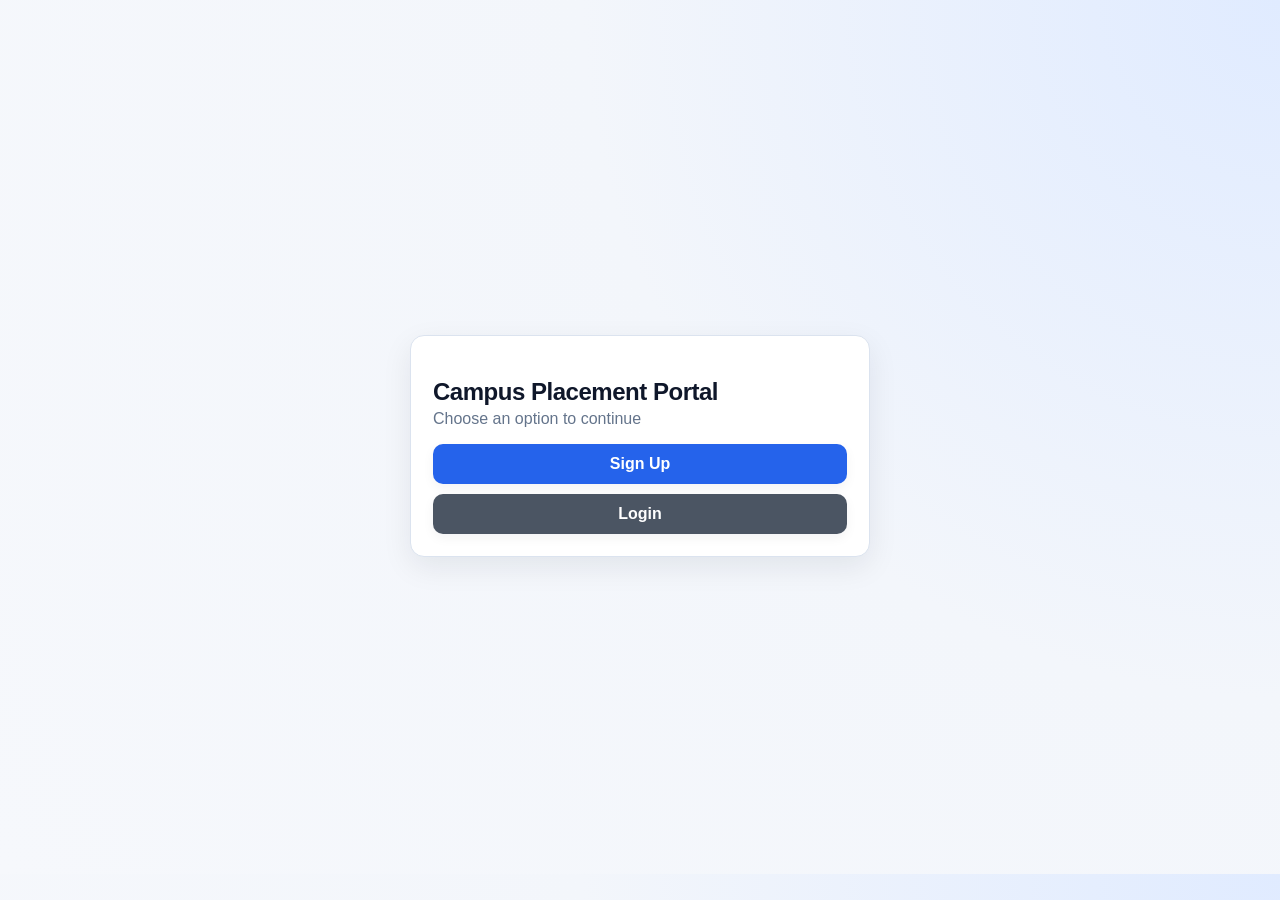
<file: client/index.html>
<!DOCTYPE html>
<html lang="en">
  <head>
    <meta charset="UTF-8" />
    <meta name="viewport" content="width=device-width, initial-scale=1.0" />
    <title>Campus Placement Portal - Auth</title>
    <link rel="stylesheet" href="./styles.css" />
  </head>
  <body>
    <main class="container auth-container">
      <section class="card auth-card">
        <h1>Campus Placement Portal</h1>
        <p class="subtitle">Choose an option to continue</p>
        <div class="auth-links">
          <a class="link-btn" href="/signup">Sign Up</a>
          <a class="link-btn secondary" href="/login">Login</a>
        </div>
      </section>
    </main>
  </body>
</html>
</file>
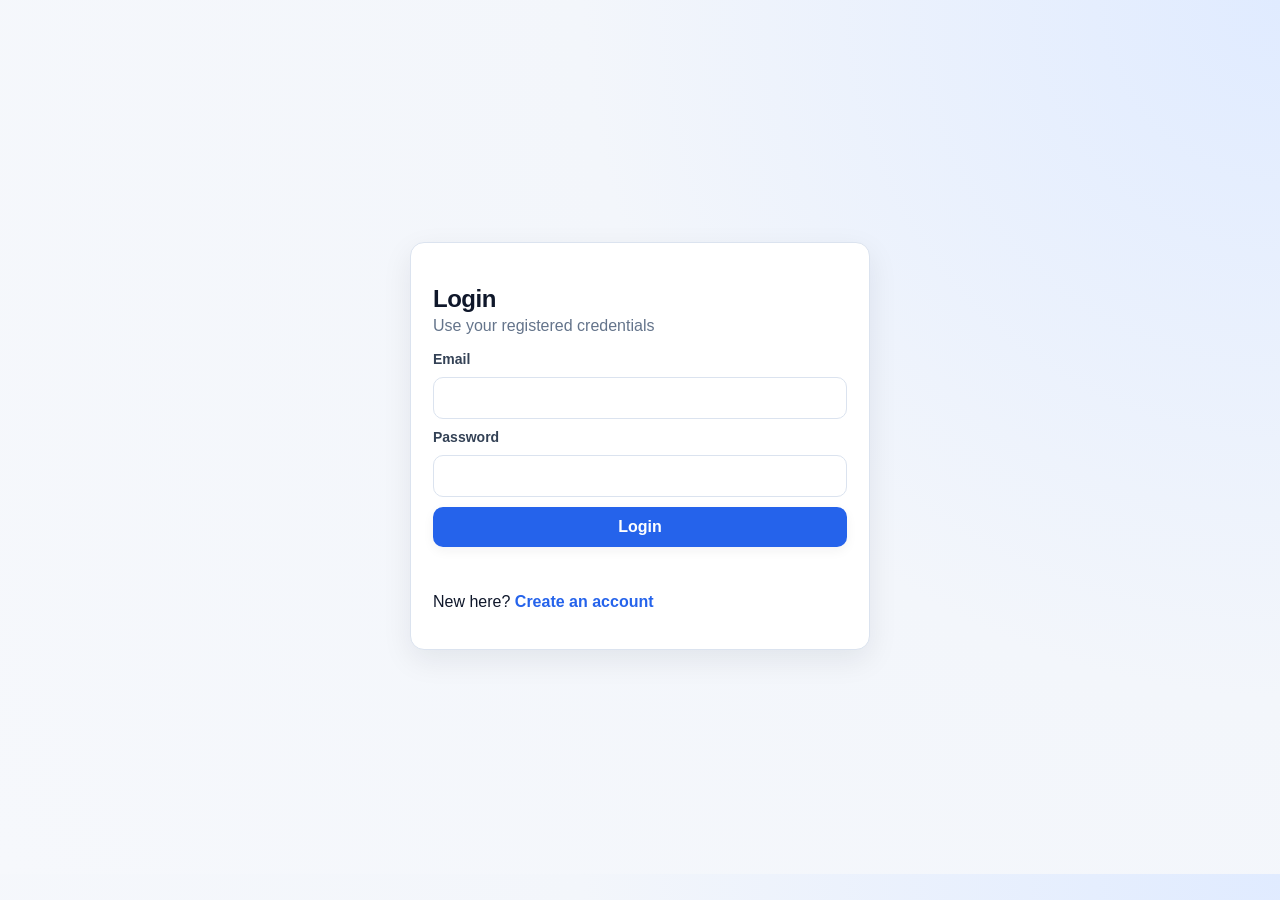
<file: client/login.html>
<!DOCTYPE html>
<html lang="en">
  <head>
    <meta charset="UTF-8" />
    <meta name="viewport" content="width=device-width, initial-scale=1.0" />
    <title>Login - Campus Placement Portal</title>
    <link rel="stylesheet" href="./styles.css" />
  </head>
  <body>
    <main class="container auth-container">
      <section class="card auth-card">
        <h1>Login</h1>
        <p class="subtitle">Use your registered credentials</p>

        <form id="login-form">
          <label for="email">Email</label>
          <input id="email" name="email" type="email" required />

          <label for="password">Password</label>
          <input id="password" name="password" type="password" required />

          <button type="submit">Login</button>
        </form>

        <p id="login-message" class="message"></p>
        <p>
          New here?
          <a class="inline-link" href="/signup">Create an account</a>
        </p>
      </section>
    </main>

    <script src="./login.js"></script>
  </body>
</html>
</file>
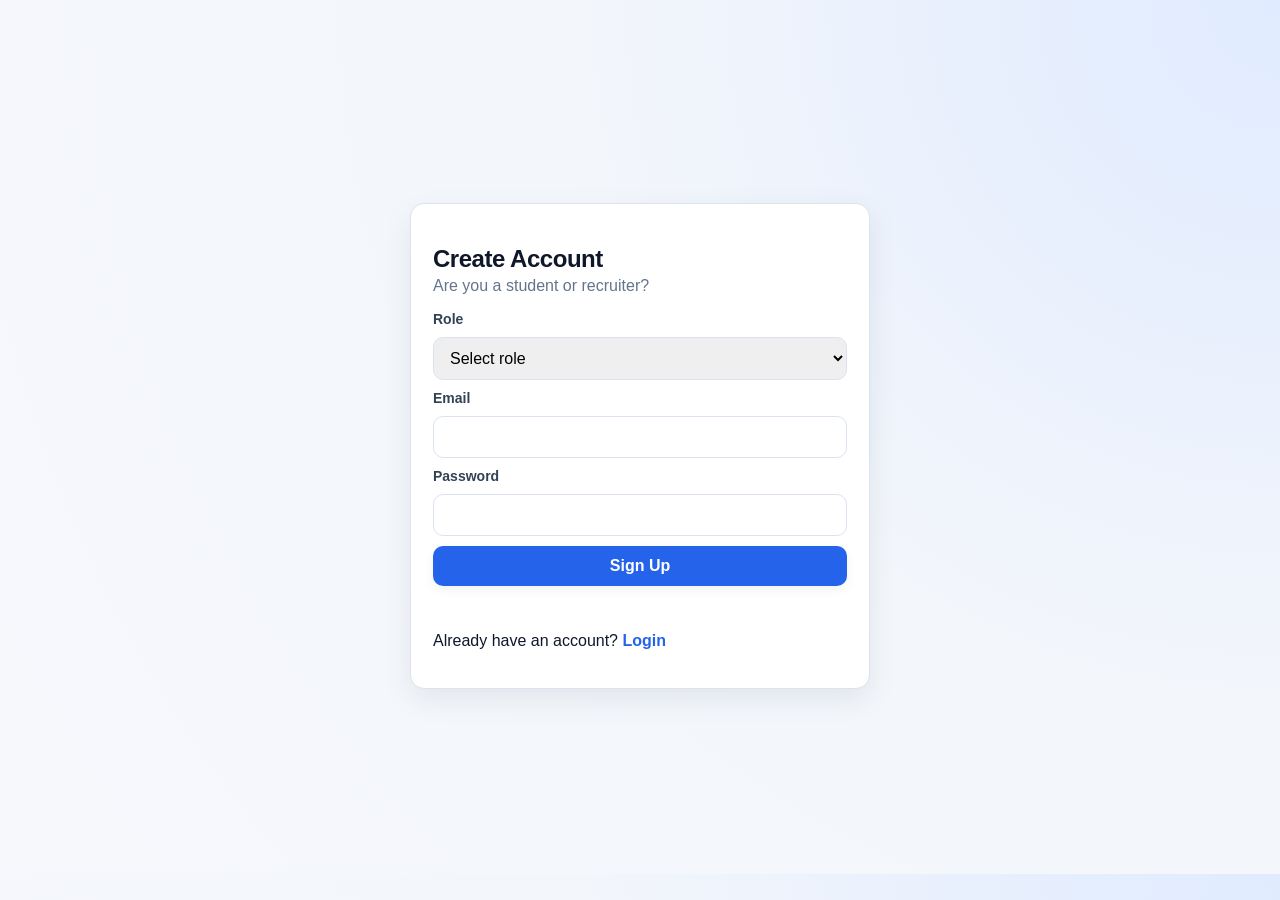
<file: client/signup.html>
<!DOCTYPE html>
<html lang="en">
  <head>
    <meta charset="UTF-8" />
    <meta name="viewport" content="width=device-width, initial-scale=1.0" />
    <title>Sign Up - Campus Placement Portal</title>
    <link rel="stylesheet" href="./styles.css" />
  </head>
  <body>
    <main class="container auth-container">
      <section class="card auth-card">
        <h1>Create Account</h1>
        <p class="subtitle">Are you a student or recruiter?</p>

        <form id="signup-form">
          <label for="role">Role</label>
          <select id="role" name="role" required>
            <option value="">Select role</option>
            <option value="student">Student</option>
            <option value="recruiter">Recruiter</option>
          </select>

          <label for="email">Email</label>
          <input id="email" name="email" type="email" required />

          <label for="password">Password</label>
          <input
            id="password"
            name="password"
            type="password"
            minlength="6"
            required
          />

          <button type="submit">Sign Up</button>
        </form>

        <p id="signup-message" class="message"></p>
        <p>
          Already have an account?
          <a class="inline-link" href="/login">Login</a>
        </p>
      </section>
    </main>

    <script src="./signup.js"></script>
  </body>
</html>
</file>
<file: client/styles.css>
:root {
  --bg: #f3f6fb;
  --bg-gradient: radial-gradient(circle at top right, #e0ebff 0%, #f3f6fb 45%, #f6f8fc 100%);
  --surface: #ffffff;
  --surface-soft: #fbfdff;
  --text: #0f172a;
  --text-muted: #64748b;
  --primary: #2563eb;
  --primary-hover: #1d4ed8;
  --secondary: #4b5563;
  --secondary-hover: #374151;
  --danger: #dc2626;
  --danger-hover: #b91c1c;
  --border: #dbe3ef;
  --ring: rgba(37, 99, 235, 0.2);
  --shadow-sm: 0 4px 12px rgba(15, 23, 42, 0.05);
  --shadow-md: 0 10px 30px rgba(15, 23, 42, 0.08);
}

* {
  box-sizing: border-box;
}

body {
  margin: 0;
  font-family: "Inter", "Segoe UI", Roboto, Arial, sans-serif;
  background: var(--bg);
  background-image: var(--bg-gradient);
  color: var(--text);
}

.container {
  max-width: 760px;
  margin: 32px auto;
  padding: 0 16px;
}

.auth-container {
  min-height: 90vh;
  display: grid;
  place-items: center;
}

.auth-card {
  width: 100%;
  max-width: 460px;
}

h1 {
  margin-bottom: 4px;
  letter-spacing: -0.02em;
}

.subtitle {
  margin-top: 0;
  color: var(--text-muted);
}

.card {
  background: var(--surface);
  border: 1px solid var(--border);
  border-radius: 14px;
  padding: 22px;
  margin-top: 18px;
  box-shadow: var(--shadow-md);
}

.card-header {
  display: flex;
  justify-content: space-between;
  align-items: center;
}

form {
  display: grid;
  gap: 10px;
}

label {
  font-size: 14px;
  font-weight: 600;
  color: #334155;
}

input,
select,
textarea,
button {
  font: inherit;
  padding: 11px 12px;
  border: 1px solid var(--border);
  border-radius: 10px;
  transition: all 0.2s ease;
}

input:focus,
select:focus,
textarea:focus {
  outline: none;
  border-color: var(--primary);
  box-shadow: 0 0 0 4px var(--ring);
  background: #ffffff;
}

button {
  background: var(--primary);
  color: #ffffff;
  border: none;
  cursor: pointer;
  font-weight: 600;
  box-shadow: var(--shadow-sm);
}

button:hover,
.link-btn:hover {
  background: var(--primary-hover);
  transform: translateY(-1px);
}

.auth-links {
  display: grid;
  gap: 10px;
  margin-top: 12px;
}

.link-btn {
  text-align: center;
  text-decoration: none;
  display: block;
  background: var(--primary);
  color: #ffffff;
  padding: 11px;
  border-radius: 10px;
  font-weight: 600;
  box-shadow: var(--shadow-sm);
  transition: all 0.2s ease;
}

.link-btn.secondary {
  background: var(--secondary);
}

.link-btn.secondary:hover {
  background: var(--secondary-hover);
}

.inline-link {
  color: var(--primary);
  text-decoration: none;
  font-weight: 600;
}

.inline-link:hover {
  text-decoration: underline;
}

.message {
  min-height: 20px;
  margin: 10px 0 0;
  font-size: 14px;
  font-weight: 600;
}

.user-list {
  list-style: none;
  padding: 0;
  margin: 12px 0 0;
  display: grid;
  gap: 10px;
}

.user-item {
  border: 1px solid #e5e7eb;
  border-radius: 8px;
  padding: 10px;
  display: flex;
  justify-content: space-between;
  align-items: center;
  gap: 10px;
}

.user-meta {
  line-height: 1.4;
}

.delete-btn {
  background: var(--danger);
}

.delete-btn:hover {
  background: var(--danger-hover);
}

.topbar {
  background: linear-gradient(90deg, #0f172a 0%, #1e293b 100%);
  color: #ffffff;
  padding: 16px;
  box-shadow: 0 4px 18px rgba(15, 23, 42, 0.2);
}

.topbar-content {
  max-width: 1100px;
  margin: 0 auto;
  display: flex;
  align-items: center;
  justify-content: space-between;
}

.topbar-content h1 {
  margin: 0;
  font-size: 22px;
}

.small-btn {
  padding: 8px 14px;
  font-size: 14px;
}

.dashboard-container {
  max-width: 1100px;
  margin: 24px auto;
  padding: 0 16px 32px;
}

.recruiter-grid {
  display: grid;
  grid-template-columns: 1fr 1fr;
  gap: 16px;
}

.filter-card {
  margin-top: 0;
}

.search-row {
  display: grid;
  grid-template-columns: 1fr auto;
  gap: 10px;
}

.filters-row {
  margin-top: 12px;
  display: grid;
  grid-template-columns: repeat(4, minmax(120px, 1fr));
  gap: 10px;
}

.secondary-btn {
  background: var(--secondary);
}

.secondary-btn:hover {
  background: var(--secondary-hover);
}

.jobs-card {
  margin-top: 16px;
}

.jobs-header {
  display: flex;
  align-items: center;
  justify-content: space-between;
  margin-bottom: 8px;
}

.jobs-header h2 {
  margin: 0;
}

.results-count {
  color: var(--text-muted);
  font-size: 14px;
}

.jobs-scroll-list {
  display: grid;
  gap: 12px;
  max-height: 520px;
  overflow-y: auto;
  padding-right: 4px;
}

.job-item {
  border: 1px solid var(--border);
  border-radius: 12px;
  padding: 14px;
  background: var(--surface-soft);
  box-shadow: var(--shadow-sm);
  transition: transform 0.18s ease, box-shadow 0.18s ease;
}

.job-item:hover {
  transform: translateY(-2px);
  box-shadow: var(--shadow-md);
}

.job-item-head {
  display: flex;
  align-items: center;
  justify-content: space-between;
  gap: 10px;
}

.job-item-head h3 {
  margin: 0;
  font-size: 18px;
}

.salary-pill {
  background: #eaf1ff;
  color: #1e40af;
  border-radius: 999px;
  padding: 6px 10px;
  font-size: 13px;
  white-space: nowrap;
  font-weight: 700;
}

.job-company {
  margin: 8px 0 8px;
  color: #111827;
  font-weight: 600;
}

.job-meta {
  display: flex;
  flex-wrap: wrap;
  gap: 8px;
}

.job-meta span {
  background: #eef2ff;
  color: #4338ca;
  border-radius: 999px;
  padding: 4px 10px;
  font-size: 12px;
}

.job-description {
  margin: 10px 0 0;
  color: #374151;
  line-height: 1.45;
}

.form-actions {
  display: flex;
  gap: 8px;
  flex-wrap: wrap;
}

#cancel-edit-btn {
  display: none;
}

.job-actions {
  margin-top: 12px;
  display: flex;
  gap: 8px;
}

.empty-state {
  text-align: center;
  color: var(--text-muted);
  padding: 20px;
}

@media (max-width: 768px) {
  .recruiter-grid {
    grid-template-columns: 1fr;
  }

  .filters-row {
    grid-template-columns: 1fr 1fr;
  }
}

@media (max-width: 540px) {
  .search-row {
    grid-template-columns: 1fr;
  }

  .filters-row {
    grid-template-columns: 1fr;
  }

  .job-item-head {
    flex-direction: column;
    align-items: flex-start;
  }
}
</file>
